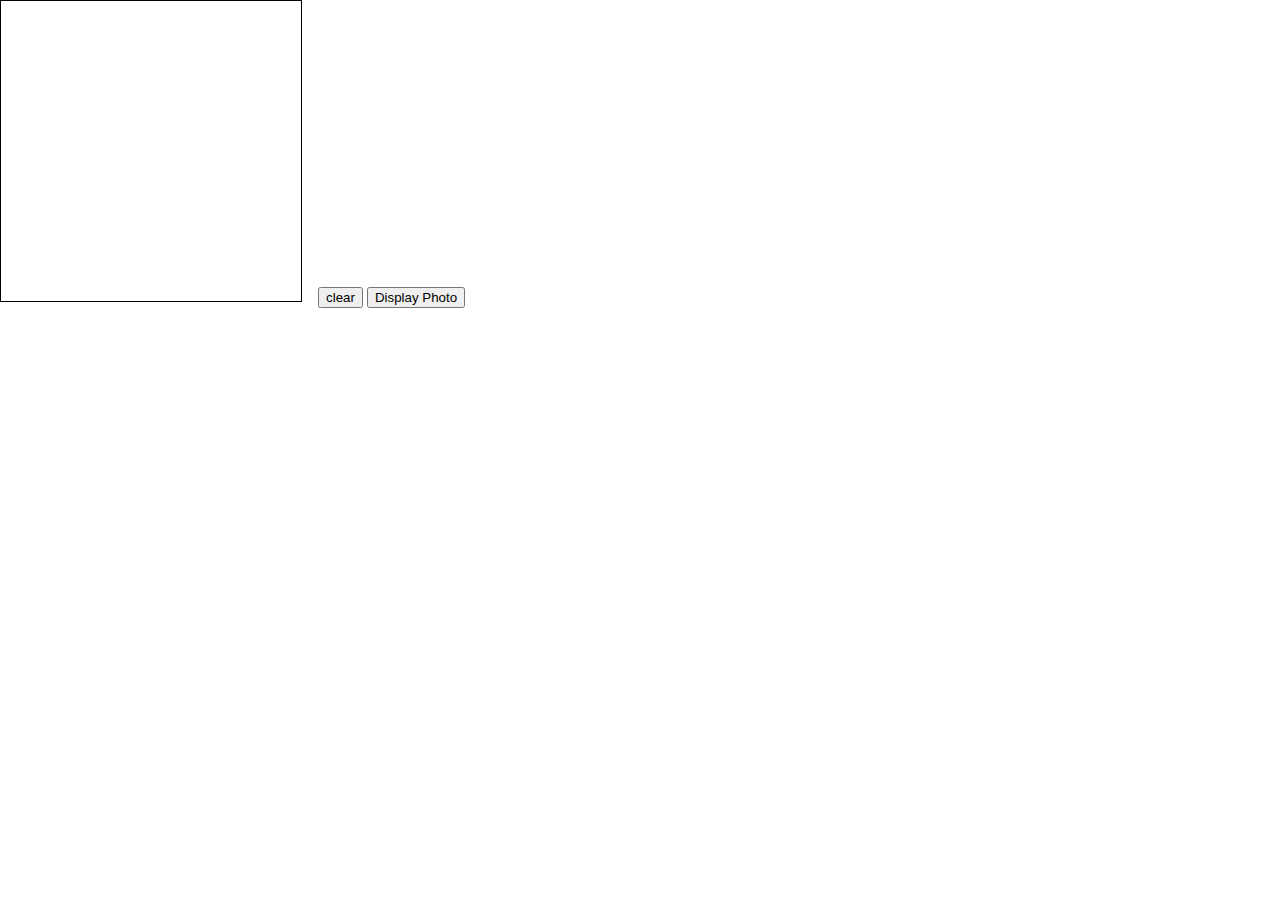
<file: canvas.html>
<!DOCTYPE html>
<html lang="en">
  <head>
    <style>
      html,
      body {
        width: 100%;
        height: 100%;
        margin: 0;
        padding: 0;
        overscroll-behavior: none;
      }
    </style>
    <meta charset="UTF-8" />
    <meta name="viewport" content="width=device-width, initial-scale=1.0" />
    <title>Canvas</title>
    <script type="module" src="broken-picture.js"></script>
  </head>
  <body>
    <broken-picture></broken-picture>
    <button class="display">Display Photo</button>
    <div class="logs"></div>
    <style>
      .logs {
        height: 300px;
        overflow: auto;
      }
    </style>
    <script>
      const pic = document.querySelector("broken-picture");
      const logs = document.querySelector(".logs");
      pic.addEventListener("draw", (data) => {
        // requestAnimationFrame(() => {
        //   logs.innerHTML += JSON.stringify({
        //     x: pic.clickX,
        //     y: pic.clickY,
        //     drag: pic.clickDrag,
        //   });
        // });
      });
      document.querySelector(".display").addEventListener("click", () => {
        const x =
          "97,103,211,211,90,91,93,97,101,107,111,116,121,127,133,139,144,150,155,161,167,172,178,185,191,198,206,213,219,225,230,235,239,242,244,246,248,249,250,251,252,253,253,253,254,254,255,256,257";
        const y =
          "100,98,101,101,263,251,245,239,232,224,217,211,205,198,191,186,182,180,177,174,172,172,170,170,171,172,173,175,178,182,187,192,197,202,208,215,220,225,229,233,238,241,245,247,249,251,253,254,255";
        const drag =
          ",,,,,true,true,true,true,true,true,true,true,true,true,true,true,true,true,true,true,true,true,true,true,true,true,true,true,true,true,true,true,true,true,true,true,true,true,true,true,true,true,true,true,true,true,true,true";
        pic.display({ x, y, drag });
      });
    </script>
  </body>
</html>
</file>
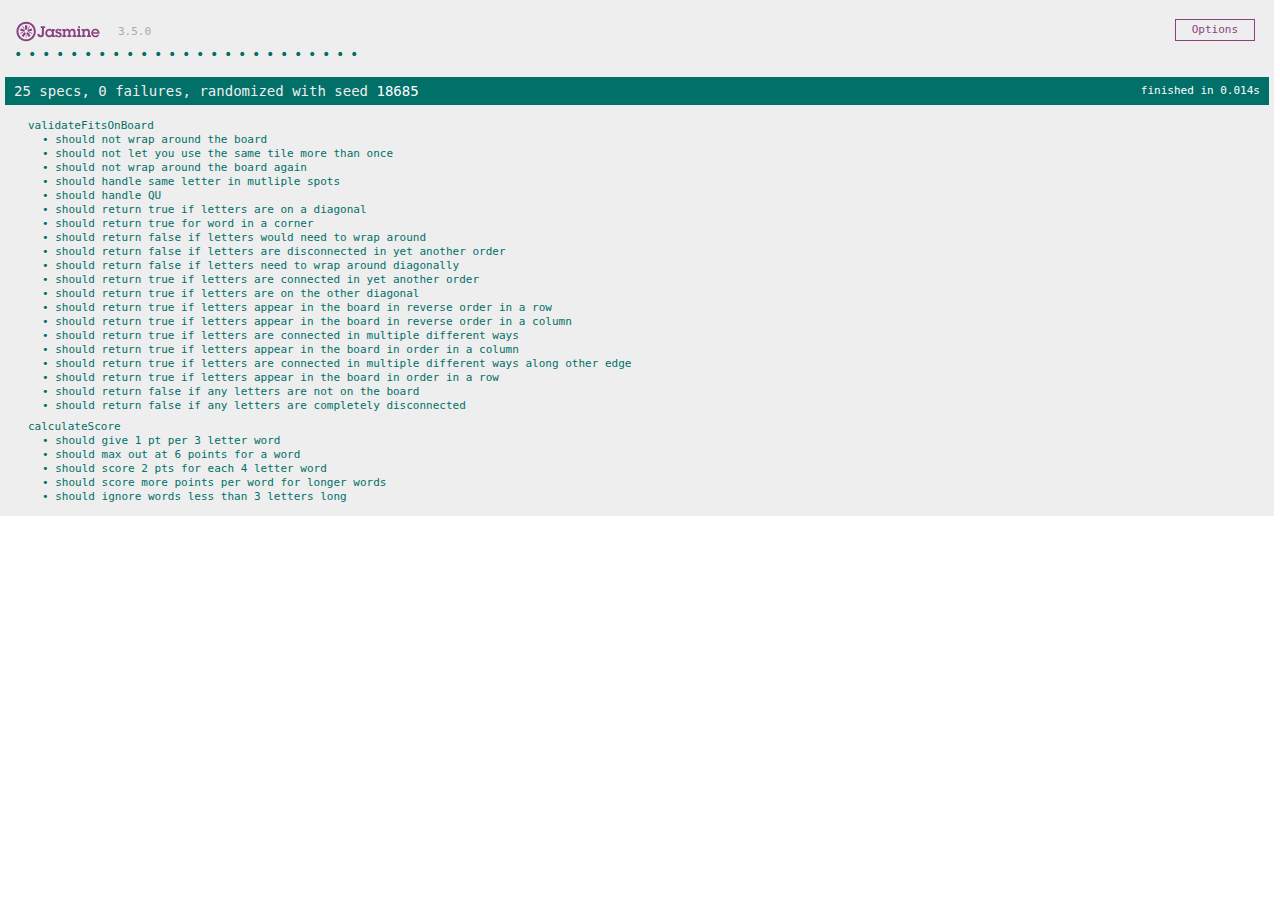
<file: jasmine/SpecRunner.html>
<!DOCTYPE html>
<html>
  <head>
    <meta charset="utf-8" />
    <title>Jasmine Spec Runner v3.5.0</title>

    <link
      rel="shortcut icon"
      type="image/png"
      href="lib/jasmine-3.5.0/jasmine_favicon.png"
    />
    <link rel="stylesheet" href="lib/jasmine-3.5.0/jasmine.css" />

    <script src="lib/jasmine-3.5.0/jasmine.js"></script>
    <script src="lib/jasmine-3.5.0/jasmine-html.js"></script>
    <script src="lib/jasmine-3.5.0/boot.js"></script>

    <!-- include source files here... -->
    <script src="../boggle-game.js"></script>

    <!-- include spec files here... -->
    <script src="../boggle-game.spec.js"></script>
  </head>

  <body></body>
</html>
</file>
<file: jasmine/lib/jasmine-3.5.0/jasmine.css>
@charset "UTF-8";
body { overflow-y: scroll; }

.jasmine_html-reporter { width: 100%; background-color: #eee; padding: 5px; margin: -8px; font-size: 11px; font-family: Monaco, "Lucida Console", monospace; line-height: 14px; color: #333; }

.jasmine_html-reporter a { text-decoration: none; }

.jasmine_html-reporter a:hover { text-decoration: underline; }

.jasmine_html-reporter p, .jasmine_html-reporter h1, .jasmine_html-reporter h2, .jasmine_html-reporter h3, .jasmine_html-reporter h4, .jasmine_html-reporter h5, .jasmine_html-reporter h6 { margin: 0; line-height: 14px; }

.jasmine_html-reporter .jasmine-banner, .jasmine_html-reporter .jasmine-symbol-summary, .jasmine_html-reporter .jasmine-summary, .jasmine_html-reporter .jasmine-result-message, .jasmine_html-reporter .jasmine-spec .jasmine-description, .jasmine_html-reporter .jasmine-spec-detail .jasmine-description, .jasmine_html-reporter .jasmine-alert .jasmine-bar, .jasmine_html-reporter .jasmine-stack-trace { padding-left: 9px; padding-right: 9px; }

.jasmine_html-reporter .jasmine-banner { position: relative; }

.jasmine_html-reporter .jasmine-banner .jasmine-title { background: url("[data-uri]") no-repeat; background: url("[data-uri]") no-repeat, none; -moz-background-size: 100%; -o-background-size: 100%; -webkit-background-size: 100%; background-size: 100%; display: block; float: left; width: 90px; height: 25px; }

.jasmine_html-reporter .jasmine-banner .jasmine-version { margin-left: 14px; position: relative; top: 6px; }

.jasmine_html-reporter #jasmine_content { position: fixed; right: 100%; }

.jasmine_html-reporter .jasmine-version { color: #aaa; }

.jasmine_html-reporter .jasmine-banner { margin-top: 14px; }

.jasmine_html-reporter .jasmine-duration { color: #fff; float: right; line-height: 28px; padding-right: 9px; }

.jasmine_html-reporter .jasmine-symbol-summary { overflow: hidden; margin: 14px 0; }

.jasmine_html-reporter .jasmine-symbol-summary li { display: inline-block; height: 10px; width: 14px; font-size: 16px; }

.jasmine_html-reporter .jasmine-symbol-summary li.jasmine-passed { font-size: 14px; }

.jasmine_html-reporter .jasmine-symbol-summary li.jasmine-passed:before { color: #007069; content: "•"; }

.jasmine_html-reporter .jasmine-symbol-summary li.jasmine-failed { line-height: 9px; }

.jasmine_html-reporter .jasmine-symbol-summary li.jasmine-failed:before { color: #ca3a11; content: "×"; font-weight: bold; margin-left: -1px; }

.jasmine_html-reporter .jasmine-symbol-summary li.jasmine-excluded { font-size: 14px; }

.jasmine_html-reporter .jasmine-symbol-summary li.jasmine-excluded:before { color: #bababa; content: "•"; }

.jasmine_html-reporter .jasmine-symbol-summary li.jasmine-excluded-no-display { font-size: 14px; display: none; }

.jasmine_html-reporter .jasmine-symbol-summary li.jasmine-pending { line-height: 17px; }

.jasmine_html-reporter .jasmine-symbol-summary li.jasmine-pending:before { color: #ba9d37; content: "*"; }

.jasmine_html-reporter .jasmine-symbol-summary li.jasmine-empty { font-size: 14px; }

.jasmine_html-reporter .jasmine-symbol-summary li.jasmine-empty:before { color: #ba9d37; content: "•"; }

.jasmine_html-reporter .jasmine-run-options { float: right; margin-right: 5px; border: 1px solid #8a4182; color: #8a4182; position: relative; line-height: 20px; }

.jasmine_html-reporter .jasmine-run-options .jasmine-trigger { cursor: pointer; padding: 8px 16px; }

.jasmine_html-reporter .jasmine-run-options .jasmine-payload { position: absolute; display: none; right: -1px; border: 1px solid #8a4182; background-color: #eee; white-space: nowrap; padding: 4px 8px; }

.jasmine_html-reporter .jasmine-run-options .jasmine-payload.jasmine-open { display: block; }

.jasmine_html-reporter .jasmine-bar { line-height: 28px; font-size: 14px; display: block; color: #eee; }

.jasmine_html-reporter .jasmine-bar.jasmine-failed, .jasmine_html-reporter .jasmine-bar.jasmine-errored { background-color: #ca3a11; border-bottom: 1px solid #eee; }

.jasmine_html-reporter .jasmine-bar.jasmine-passed { background-color: #007069; }

.jasmine_html-reporter .jasmine-bar.jasmine-incomplete { background-color: #bababa; }

.jasmine_html-reporter .jasmine-bar.jasmine-skipped { background-color: #bababa; }

.jasmine_html-reporter .jasmine-bar.jasmine-warning { background-color: #ba9d37; color: #333; }

.jasmine_html-reporter .jasmine-bar.jasmine-menu { background-color: #fff; color: #aaa; }

.jasmine_html-reporter .jasmine-bar.jasmine-menu a { color: #333; }

.jasmine_html-reporter .jasmine-bar a { color: white; }

.jasmine_html-reporter.jasmine-spec-list .jasmine-bar.jasmine-menu.jasmine-failure-list, .jasmine_html-reporter.jasmine-spec-list .jasmine-results .jasmine-failures { display: none; }

.jasmine_html-reporter.jasmine-failure-list .jasmine-bar.jasmine-menu.jasmine-spec-list, .jasmine_html-reporter.jasmine-failure-list .jasmine-summary { display: none; }

.jasmine_html-reporter .jasmine-results { margin-top: 14px; }

.jasmine_html-reporter .jasmine-summary { margin-top: 14px; }

.jasmine_html-reporter .jasmine-summary ul { list-style-type: none; margin-left: 14px; padding-top: 0; padding-left: 0; }

.jasmine_html-reporter .jasmine-summary ul.jasmine-suite { margin-top: 7px; margin-bottom: 7px; }

.jasmine_html-reporter .jasmine-summary li.jasmine-passed a { color: #007069; }

.jasmine_html-reporter .jasmine-summary li.jasmine-failed a { color: #ca3a11; }

.jasmine_html-reporter .jasmine-summary li.jasmine-empty a { color: #ba9d37; }

.jasmine_html-reporter .jasmine-summary li.jasmine-pending a { color: #ba9d37; }

.jasmine_html-reporter .jasmine-summary li.jasmine-excluded a { color: #bababa; }

.jasmine_html-reporter .jasmine-specs li.jasmine-passed a:before { content: "• "; }

.jasmine_html-reporter .jasmine-specs li.jasmine-failed a:before { content: "× "; }

.jasmine_html-reporter .jasmine-specs li.jasmine-empty a:before { content: "* "; }

.jasmine_html-reporter .jasmine-specs li.jasmine-pending a:before { content: "• "; }

.jasmine_html-reporter .jasmine-specs li.jasmine-excluded a:before { content: "• "; }

.jasmine_html-reporter .jasmine-description + .jasmine-suite { margin-top: 0; }

.jasmine_html-reporter .jasmine-suite { margin-top: 14px; }

.jasmine_html-reporter .jasmine-suite a { color: #333; }

.jasmine_html-reporter .jasmine-failures .jasmine-spec-detail { margin-bottom: 28px; }

.jasmine_html-reporter .jasmine-failures .jasmine-spec-detail .jasmine-description { background-color: #ca3a11; color: white; }

.jasmine_html-reporter .jasmine-failures .jasmine-spec-detail .jasmine-description a { color: white; }

.jasmine_html-reporter .jasmine-result-message { padding-top: 14px; color: #333; white-space: pre-wrap; }

.jasmine_html-reporter .jasmine-result-message span.jasmine-result { display: block; }

.jasmine_html-reporter .jasmine-stack-trace { margin: 5px 0 0 0; max-height: 224px; overflow: auto; line-height: 18px; color: #666; border: 1px solid #ddd; background: white; white-space: pre; }
</file>
